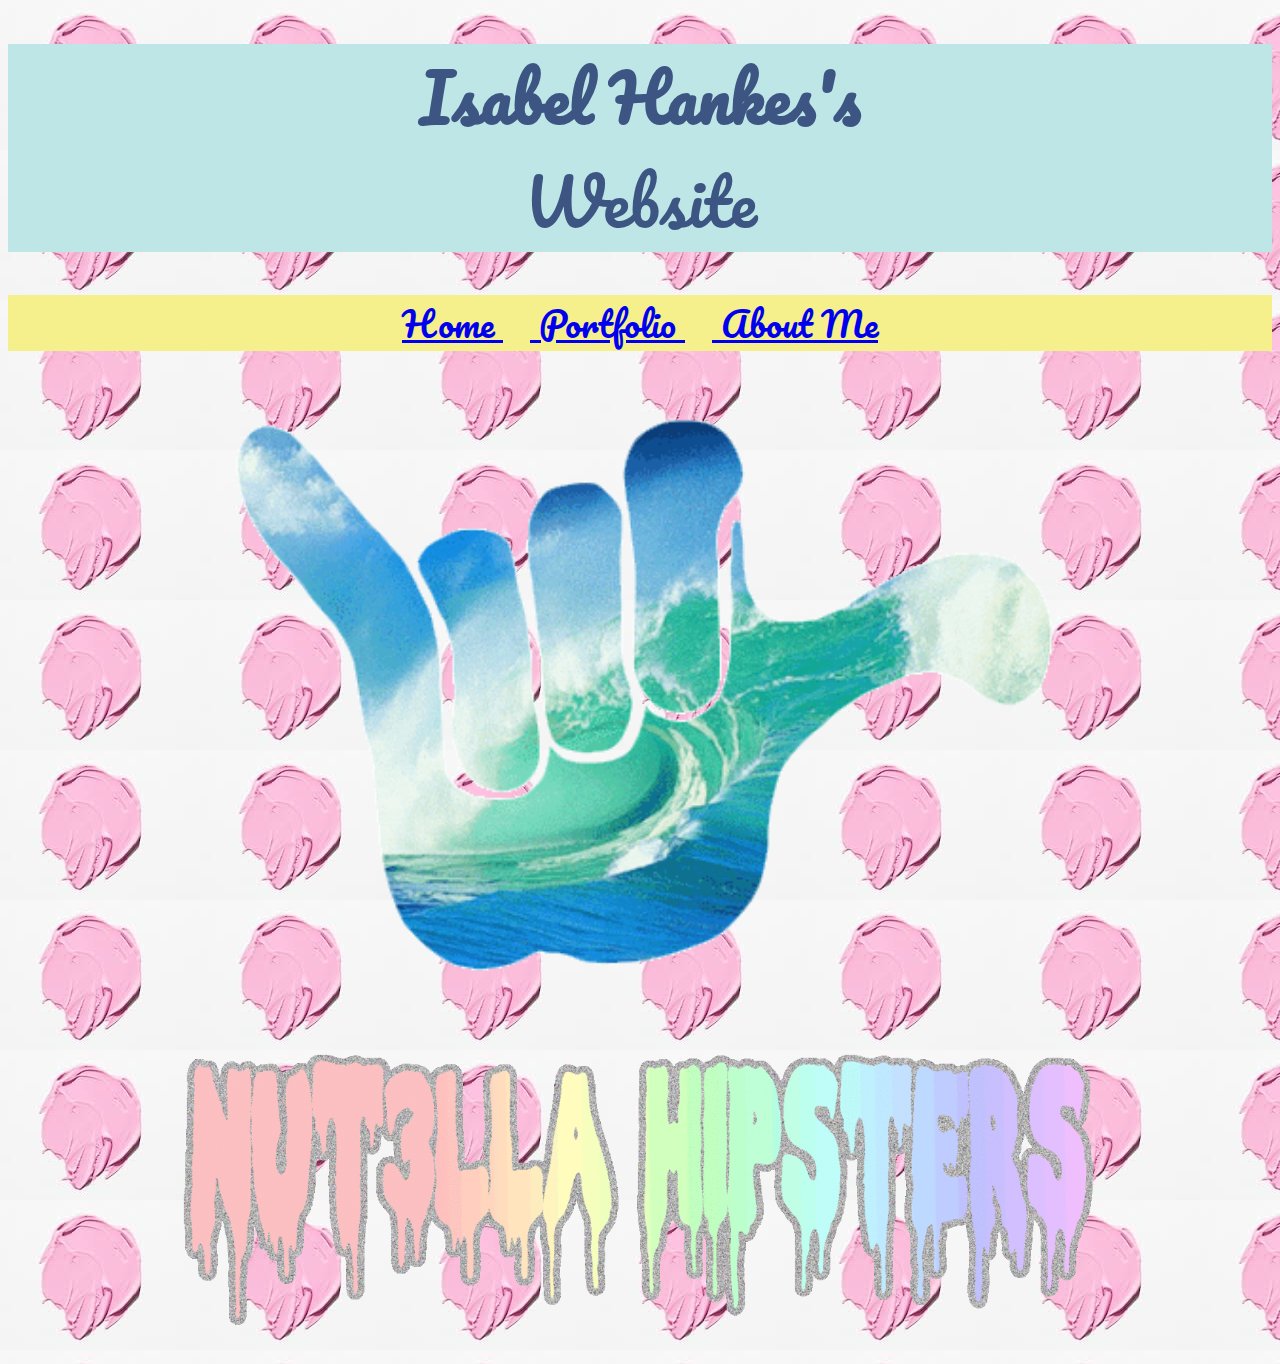
<file: index.html>
<!DOCTYPE html>
    <html>
        <head>
            <title>
                Isabel Hankes's GWC Portfolio
            </title>
            
            <link href='http://fonts.googleapis.com/css?family=Pacifico' rel='stylesheet' type='text/css'>
            <link href='http://fonts.googleapis.com/css?family=Arimo' rel='stylesheet' type='text/css'>

            <link rel = "stylesheet" href = "gwcportfoliostyle.css">
            <script src="gwcportfoliojavascript.js"></script>
        </head>
        <body background='frosting.jpg'>
        
            <h1 id="gwctitle" class = "header"><strong>Isabel Hankes's</strong><br> Website</h1>
            
            <div class = "menubar">
                <h3><a HREF = "gwc-home.html"> Home </a>   
                &nbsp;&nbsp;&nbsp;<a HREF = "gwc-portfolio.html"> Portfolio </a>
                &nbsp;&nbsp;&nbsp;<a HREF = "gwc-aboutme.html"> About Me </a></h3>
            </div>
            <!--
            <div class = "cityscroller">
                <img src="cityscrollerpic.png" id="cityscrollerimg" class="image">
            </div>-->
            <img src="shaka.gif" width="75%">
            <img src="hipster.gif" width="75%">
            
        </body>
    </html>
</file>
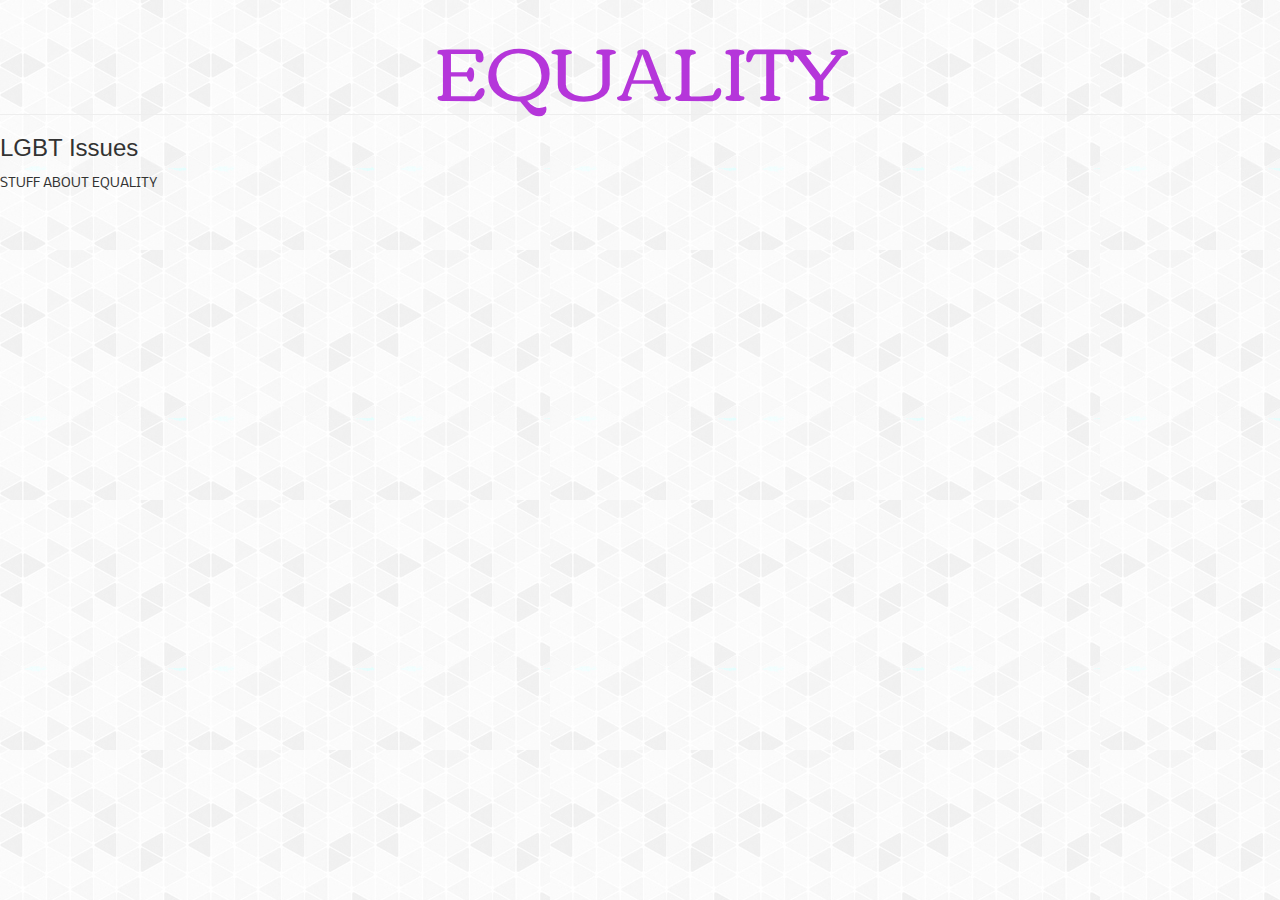
<file: lgbtLL_issues.html>
<!DOCTYPE HTML>
<html lang="en">
    <head>
        
        <meta charset="utf-8">
        <meta http-equiv="X-UA-Compatible" content="IE=edge">
        <meta name="viewport" content="width=device-width, initial-scale=1">
        
        <title>Equality: Lesbians</title>

        <link rel="stylesheet" href="http://maxcdn.bootstrapcdn.com/bootstrap/3.3.7/css/bootstrap.min.css">
        <link rel="stylesheet" href="supportacause.css">
        
        <script src="https://ajax.googleapis.com/ajax/libs/jquery/1.12.4/jquery.min.js"></script>
        <script src="http://maxcdn.bootstrapcdn.com/bootstrap/3.3.7/js/bootstrap.min.js"></script>
        
        <link href='http://fonts.googleapis.com/css?family=Corben:bold' rel='stylesheet' type='text/css'>
        <link href='http://fonts.googleapis.com/css?family=Nobile' rel='stylesheet' type='text/css'>

    </head>
    <body background="triangle.jpg">
        
        <div class="page-header">
          <h1>EQUALITY</h1>
        </div>
        <h3>LGBT Issues</h3>
        <p>STUFF ABOUT EQUALITY</p>
    
    </body>
</html>
</file>
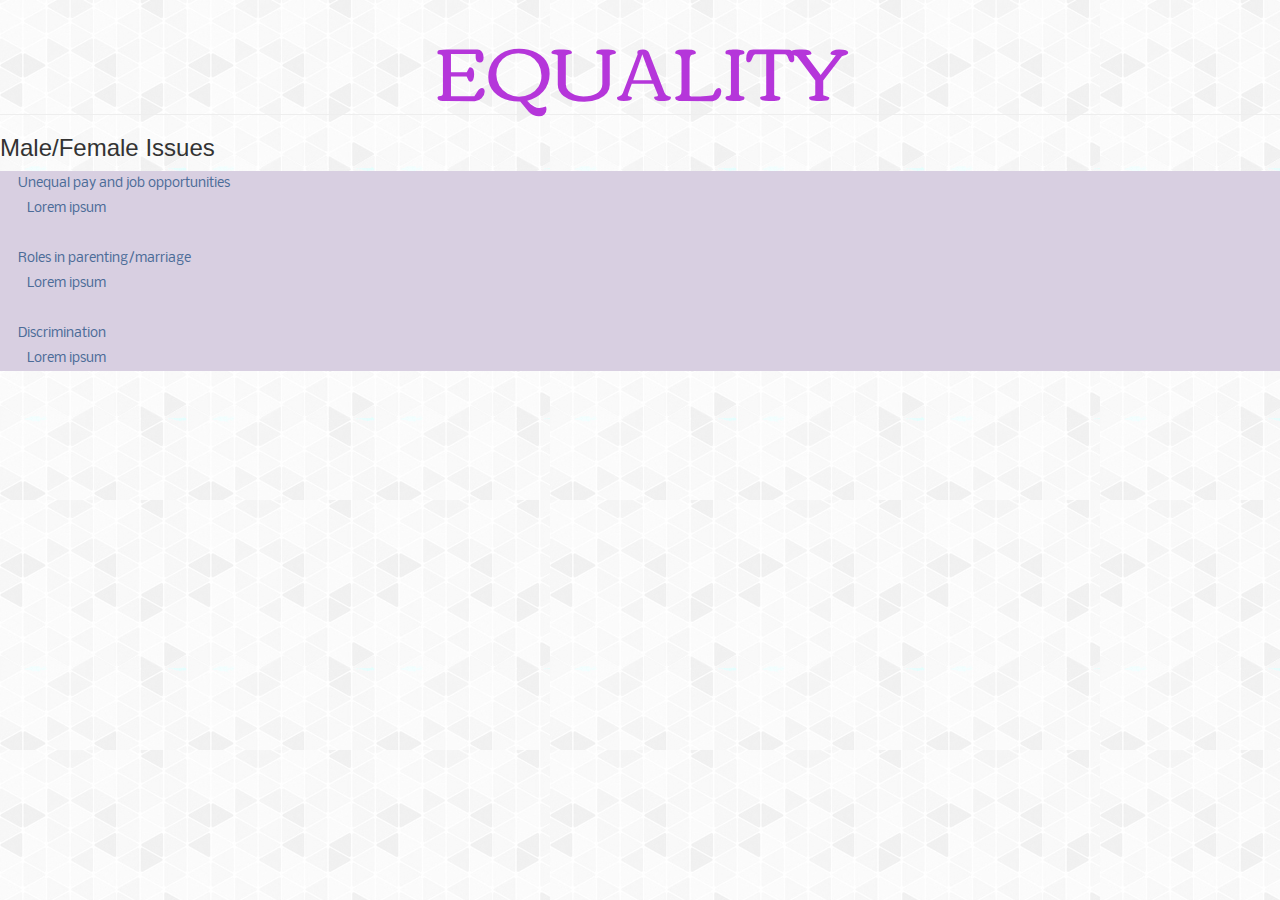
<file: male_female_issues.html>
<!DOCTYPE HTML>
<html lang="en">
    <head>
        
        <meta charset="utf-8">
        <meta http-equiv="X-UA-Compatible" content="IE=edge">
        <meta name="viewport" content="width=device-width, initial-scale=1">
        
        <title>Equality: Lesbians</title>

        <link rel="stylesheet" href="http://maxcdn.bootstrapcdn.com/bootstrap/3.3.7/css/bootstrap.min.css">
        <link rel="stylesheet" href="supportacause.css">
        
        <script src="https://ajax.googleapis.com/ajax/libs/jquery/1.12.4/jquery.min.js"></script>
        <script src="http://maxcdn.bootstrapcdn.com/bootstrap/3.3.7/js/bootstrap.min.js"></script>
        
        <link href='http://fonts.googleapis.com/css?family=Corben:bold' rel='stylesheet' type='text/css'>
        <link href='http://fonts.googleapis.com/css?family=Nobile' rel='stylesheet' type='text/css'>

    </head>
    <body background="triangle.jpg">
        
        <div class="page-header">
          <h1>EQUALITY</h1>
        </div>
        <h3>Male/Female Issues</h3>
        <p class=importantstuff>
        &nbsp;&nbsp;&nbsp;&nbsp;&nbsp;
        Unequal pay and job opportunities<br>
        &nbsp;&nbsp;&nbsp;&nbsp;&nbsp;&nbsp;&nbsp;&nbsp;
        Lorem ipsum<br><br>
        &nbsp;&nbsp;&nbsp;&nbsp;&nbsp;
        Roles in parenting/marriage<br>
        &nbsp;&nbsp;&nbsp;&nbsp;&nbsp;&nbsp;&nbsp;&nbsp;
        Lorem ipsum<br><br>
        &nbsp;&nbsp;&nbsp;&nbsp;&nbsp;
        Discrimination<br>
        &nbsp;&nbsp;&nbsp;&nbsp;&nbsp;&nbsp;&nbsp;&nbsp;
        Lorem ipsum</p>
    
    </body>
</html>
</file>
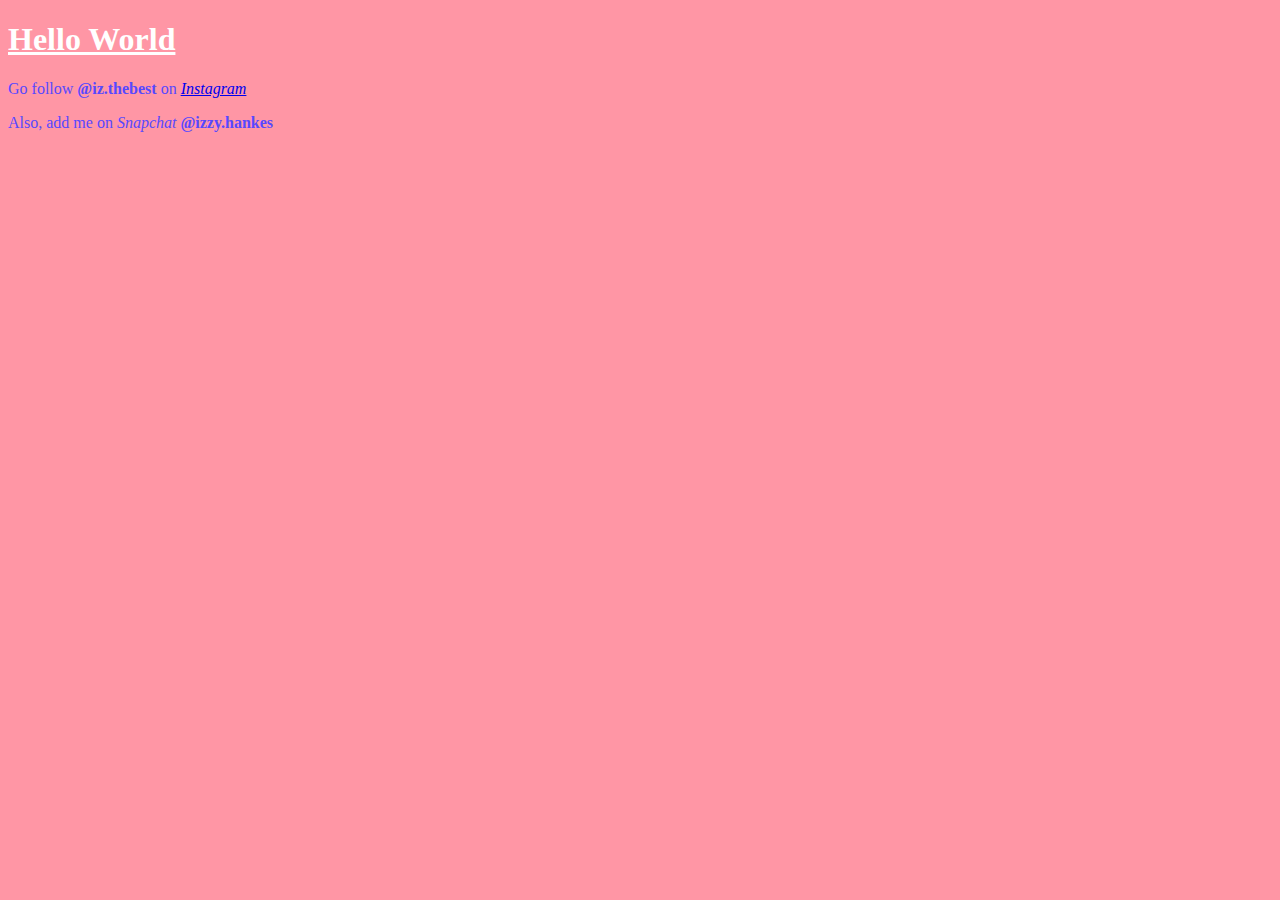
<file: mynewwebspage.html>
<!DOCTYPE html>
<html>
    <head>
        <title> Hello World </title>
        <style>
            body {background-color: rgb(255, 150, 165);}
            p{color: rgb(87, 72, 255);}
            h1 {color: rgb(255, 255, 255);}
        </style>
    </head>
    <body>
        <h1><u>Hello World</u></h1>
        <p> Go follow <strong>@iz.thebest</strong> on <a Href="https://www.instagram.com/iz.thebest"><i>Instagram</i></a> </p>
        <p> Also, add me on <i>Snapchat</i> <strong>@izzy.hankes</strong></p>
    </body>
</html>
</file>
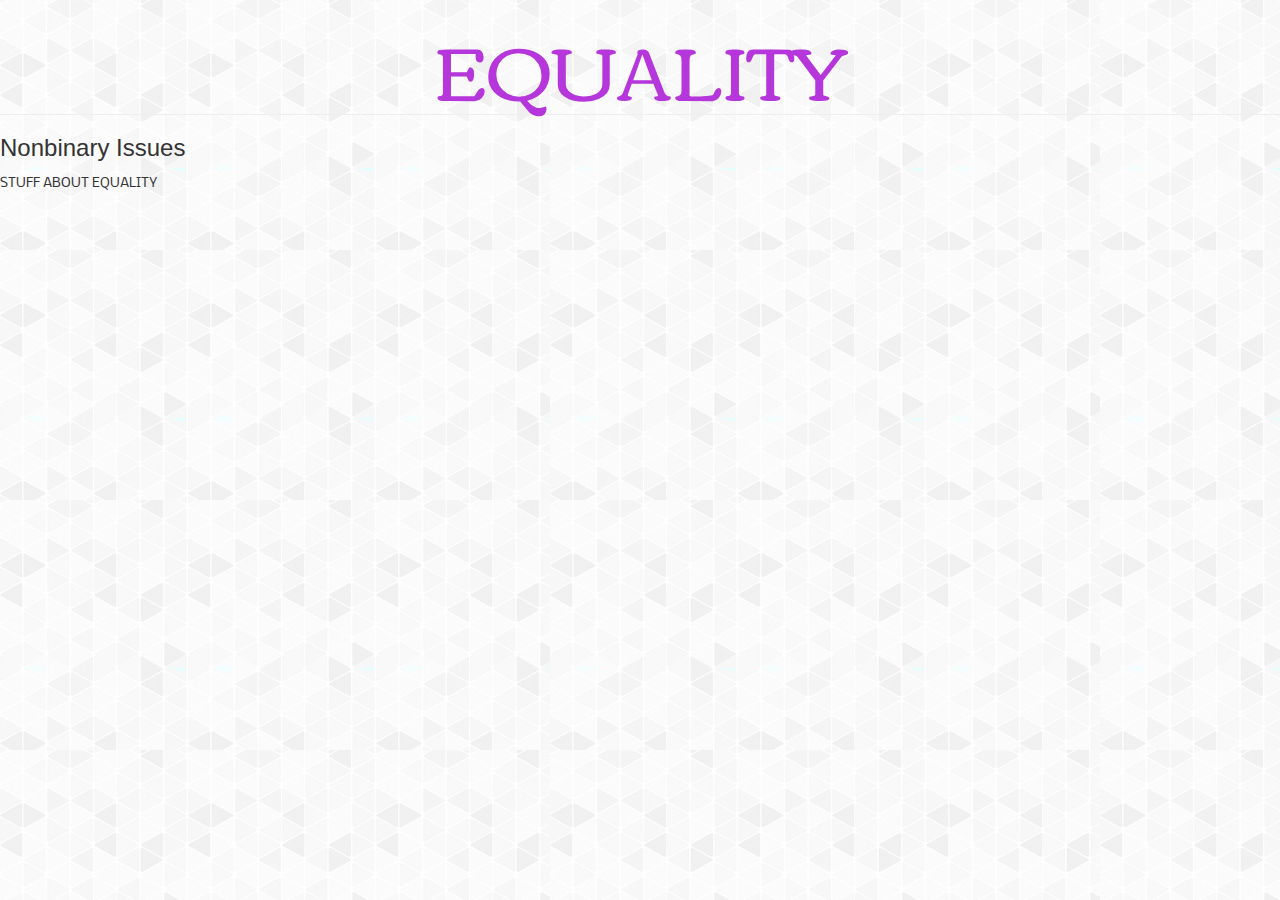
<file: nonbinary_issues.html>
<!DOCTYPE HTML>
<html lang="en">
    <head>
        
        <meta charset="utf-8">
        <meta http-equiv="X-UA-Compatible" content="IE=edge">
        <meta name="viewport" content="width=device-width, initial-scale=1">
        
        <title>Equality: Lesbians</title>

        <link rel="stylesheet" href="http://maxcdn.bootstrapcdn.com/bootstrap/3.3.7/css/bootstrap.min.css">
        <link rel="stylesheet" href="supportacause.css">
        
        <script src="https://ajax.googleapis.com/ajax/libs/jquery/1.12.4/jquery.min.js"></script>
        <script src="http://maxcdn.bootstrapcdn.com/bootstrap/3.3.7/js/bootstrap.min.js"></script>
        
        <link href='http://fonts.googleapis.com/css?family=Corben:bold' rel='stylesheet' type='text/css'>
        <link href='http://fonts.googleapis.com/css?family=Nobile' rel='stylesheet' type='text/css'>

    </head>
    <body background="triangle.jpg">
        
        <div class="page-header">
          <h1>EQUALITY</h1>
        </div>
        <h3>Nonbinary Issues</h3>
        <p>STUFF ABOUT EQUALITY</p>
    
    </body>
</html>
</file>
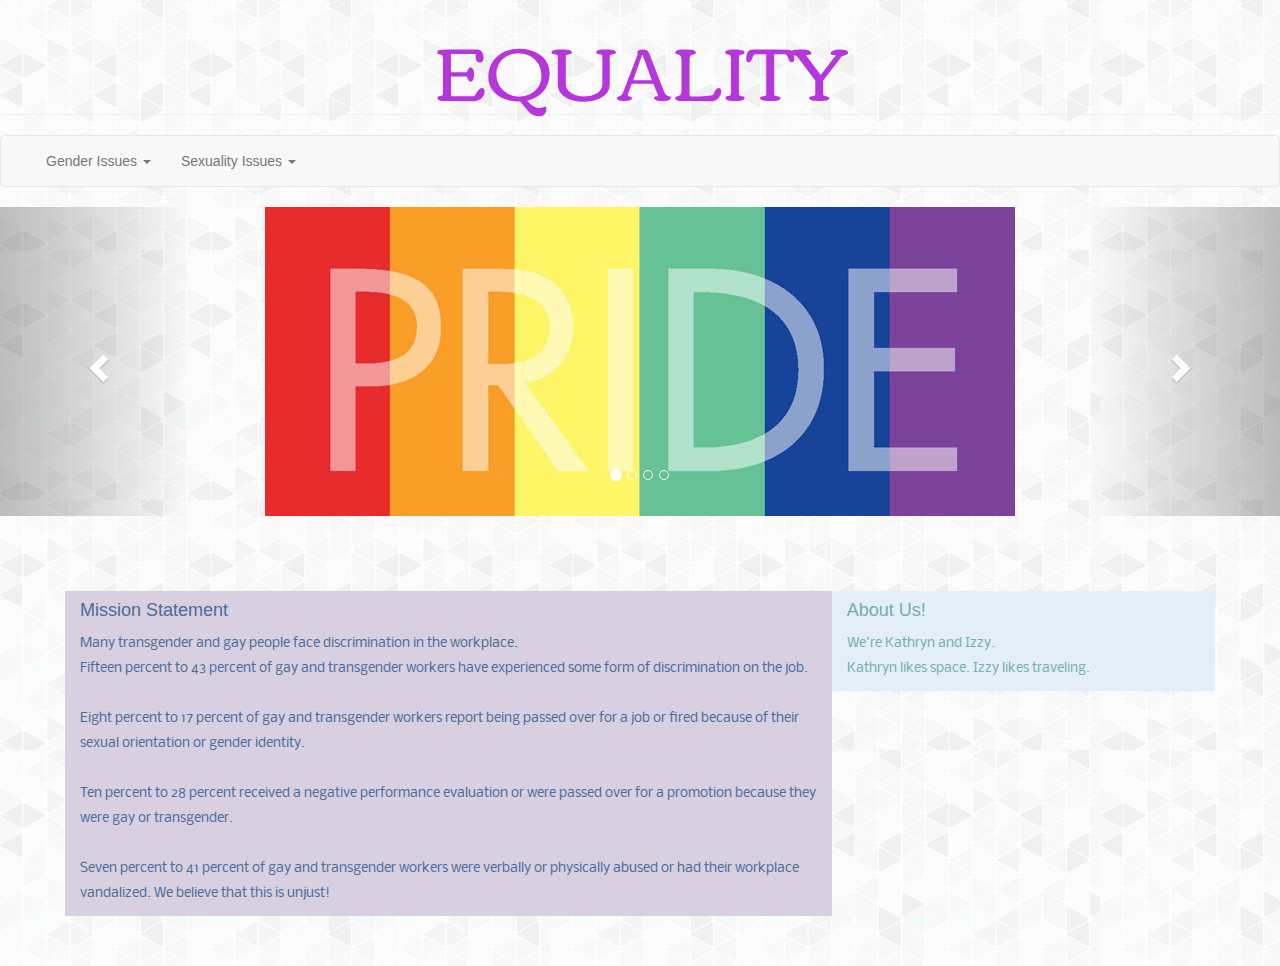
<file: supportacause-home.html>
<!DOCTYPE html>
<html lang="en">
  <head>
    <meta charset="utf-8">
    <meta http-equiv="X-UA-Compatible" content="IE=edge">
    <meta name="viewport" content="width=device-width, initial-scale=1">
    <!-- The above 3 meta tags *must* come first in the head; any other head content must come *after* these tags -->
    <title>Bootstrap 101 Template</title>

    <!-- Bootstrap -->
    <!-- <link href="css/bootstrap.min.css" rel="stylesheet"> -->
    <link rel="stylesheet" href="http://maxcdn.bootstrapcdn.com/bootstrap/3.3.7/css/bootstrap.min.css">
    <link rel="stylesheet" href="supportacause.css">
    <!-- HTML5 shim and Respond.js for IE8 support of HTML5 elements and media queries -->
    <!-- WARNING: Respond.js doesn't work if you view the page via file:// -->
    <!--[if lt IE 9]>
      <script src="https://oss.maxcdn.com/html5shiv/3.7.3/html5shiv.min.js"></script>
      <script src="https://oss.maxcdn.com/respond/1.4.2/respond.min.js"></script>
    <![endif]-->
    <!-- jQuery (necessary for Bootstrap's JavaScript plugins) -->
    <script src="https://ajax.googleapis.com/ajax/libs/jquery/1.12.4/jquery.min.js"></script>
    <!-- Include all compiled plugins (below), or include individual files as needed -->
    <script src="http://maxcdn.bootstrapcdn.com/bootstrap/3.3.7/js/bootstrap.min.js"></script>
    
    <link href='http://fonts.googleapis.com/css?family=Corben:bold' rel='stylesheet' type='text/css'>
    <link href='http://fonts.googleapis.com/css?family=Nobile' rel='stylesheet' type='text/css'>

  </head>
  <body background="triangle.jpg">
        
    <div class="page-header">
      <h1>EQUALITY</h1>
    </div>
<!--NAVIGATION BAR-->
    <nav class="navbar navbar-default">
      <div class="container-fluid">
        <!-- Collect the nav links, forms, and other content for toggling -->
        <div class="collapse navbar-collapse" id="bs-example-navbar-collapse-1">
          <ul class="nav navbar-nav">
            <li class="dropdown">
            <a  href="#" 
                class="dropdown-toggle"     
                data-toggle="dropdown" 
                role="button"   
                aria-haspopup="true"    
                aria-expanded="false">
            Gender Issues 
            <span class="caret"></span></a>
              <ul class="dropdown-menu">
                <li><a href="male_female_issues.html">
                Male and Female</a></li>
                <li><a href="transgender_issues.html">
                Transgender</a></li>
                <li><a href="nonbinary_issues.html">
                Non-Binary</a></li>
              </ul>
            <li><a 
                href="#" 
                class="dropdown-toggle" 
                data-toggle="dropdown" 
                role="button" 
                aria-haspopup="true" 
                aria-expanded="false">
            Sexuality Issues
            <span class="caret"></span></a>
                <ul class="dropdown-menu">
                <li><a href="lgbtLL_issues.html">
                Lesbian</a></li>
                <li><a href="#">
                Gay</a></li>
                <li><a href="#">
                Bisexual/Pansexual</a></li>
            </li>
            <li><a 
                href="#" 
                class="dropdown-toggle" 
                data-toggle="dropdown" 
                role="button" 
                aria-haspopup="true" 
                aria-expanded="false">
            Learn More
            <span class="caret"></span></a>
                <ul class="dropdown-menu">
                <li><a href="https://en.wikipedia.org/wiki/Gender_inequality">
                Gender Equality: Wikipedia</a></li>
                <li><a href="https://www.genderspectrum.org/quick-links/understanding-gender/ ">
                Understanding Gender: Gender Spectrum</a></li>
                <li><a href="http://www.transequality.org/issues">
                Transgender Issues: Transequality</a></li>
                <li><a href="https://www.americanprogress.org/issues/lgbt/news/2011/06/02/9872/gay-and-transgender-people-face-high-rates-of-workplace-discrimination-and-harassment/">
                Workplace Discrimination: American Progress</a></li>
            </li>
          </ul>
</nav>
 


 <div id="myCarousel" class="carousel slide" data-ride="carousel">
      <!-- Indicators -->
      <ol class="carousel-indicators">
        <li data-target="#myCarousel" data-slide-to="0" class="active"></li>
        <li data-target="#myCarousel" data-slide-to="1"></li>
        <li data-target="#myCarousel" data-slide-to="2"></li>
        <li data-target="#myCarousel" data-slide-to="3"></li>
      </ol>

      <!-- Wrapper for slides -->
      <div class="carousel-inner" role="listbox">
        <div class="item active">
          <img src="pride.jpg" alt="Chania">
        </div>

        <div class="item">
          <img src="heart.jpg" alt="Chania">
        </div>

        <div class="item">
          <img src="equality.jpg" alt="Flower">
        </div>

        <div class="item">
          <img src="hands.png" alt="Flower">
        </div>
      </div>

      <!-- Left and right controls -->
      <a class="left carousel-control" href="#myCarousel" role="button" data-slide="prev">
        <span class="glyphicon glyphicon-chevron-left" aria-hidden="true"></span>
        <span class="sr-only">Previous</span>
      </a>
      <a class="right carousel-control" href="#myCarousel" role="button" data-slide="next">
        <span class="glyphicon glyphicon-chevron-right" aria-hidden="true"></span>
        <span class="sr-only">Next</span>
      </a>
</div>
        
        
<p><br></p>
    <div class="row container-fluid">
    <div class="col-sm-8" id="miss">
        <h4>Mission Statement</h4>
        <p>
Many transgender and gay people face discrimination in the workplace.<br>
Fifteen percent to 43 percent of gay and transgender workers have experienced some form of discrimination on the job.<br>
<br>
Eight percent to 17 percent of gay and transgender workers report being passed over for a job or fired because of their sexual orientation or gender identity.<br>
<br>
Ten percent to 28 percent received a negative performance evaluation or were passed over for a promotion because they were gay or transgender.
<br><br>
Seven percent to 41 percent of gay and transgender workers were verbally or physically abused or had their workplace vandalized. We believe that this is unjust!

</p>
    </div>
    <div class="col-sm-4" id="abs">
        <h4>About Us!</h4>
        <p>We're Kathryn and Izzy.<br> Kathryn likes space. Izzy likes traveling.</p>
    </div>
</div>   



    
  </body>
</html>
</file>
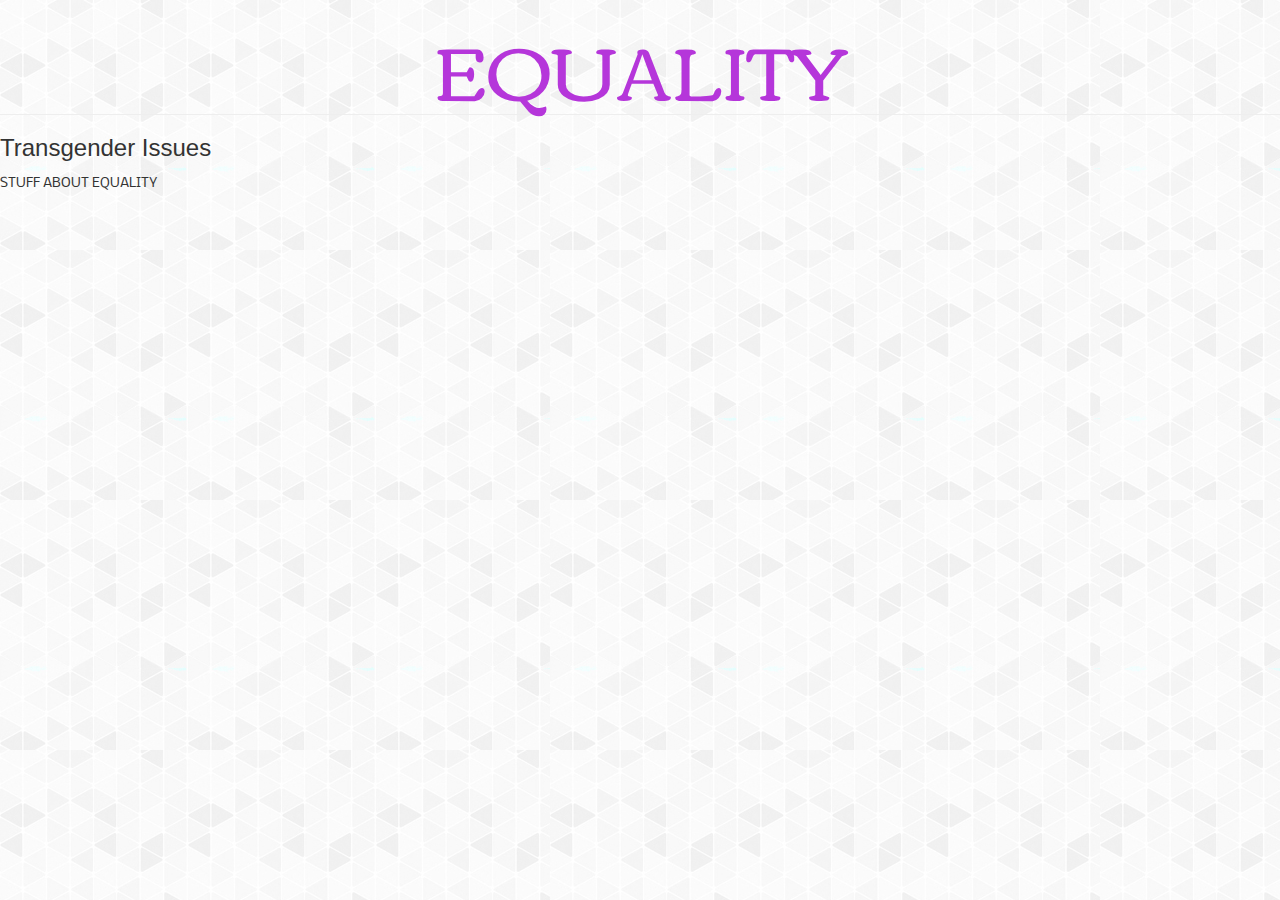
<file: transgender_issues.html>
<!DOCTYPE HTML>
<html lang="en">
    <head>
        
        <meta charset="utf-8">
        <meta http-equiv="X-UA-Compatible" content="IE=edge">
        <meta name="viewport" content="width=device-width, initial-scale=1">
        
        <title>Equality: Lesbians</title>

        <link rel="stylesheet" href="http://maxcdn.bootstrapcdn.com/bootstrap/3.3.7/css/bootstrap.min.css">
        <link rel="stylesheet" href="supportacause.css">
        
        <script src="https://ajax.googleapis.com/ajax/libs/jquery/1.12.4/jquery.min.js"></script>
        <script src="http://maxcdn.bootstrapcdn.com/bootstrap/3.3.7/js/bootstrap.min.js"></script>
        
        <link href='http://fonts.googleapis.com/css?family=Corben:bold' rel='stylesheet' type='text/css'>
        <link href='http://fonts.googleapis.com/css?family=Nobile' rel='stylesheet' type='text/css'>

    </head>
    <body background="triangle.jpg">
        
        <div class="page-header">
          <h1>EQUALITY</h1>
        </div>
        <h3>Transgender Issues</h3>
        <p>STUFF ABOUT EQUALITY</p>



</div>


    
    </body>
</html>
</file>
<file: gwcportfoliostyle.css>
h1 {
  font: 400 65px/1.6 'Pacifico', Georgia, serif;
}
h3 {
  font: 400 35px/1.6 'Pacifico', Georgia, serif;
}
 
p {
  font: 400 16px/1.6 'Arimo', Verdana, Helvetica, sans-serif;
  color: rgb(65, 140, 165);
}

 

body {
    text-align: center;
}
#gwctitle {
    color: rgb(60, 85, 130);
    background-color: rgb(190, 230, 230);
}
.menubar {
    background-color: rgb(245, 240, 140);
    color: pink;
}
.header {
    color: rgb(240, 110, 140); /*green*/
}
.projectlist {
    background-color: rgb(240, 180, 195);
}
.aboutme  {
    background-color: rgb(240, 180, 195);
}
#nickname {
    font-style: italic;
}
#cityscrollerimg {
    display: block;
    margin: auto;
    position: center;
    width: 398px;
    height: 292px;
}
</file>
<file: supportacause.css>
h1 {
	font-family: 'Corben', Georgia, Times, serif;
	font-size: 75px;
	line-height: 55px;
    text-align: center;
    color: #b536da;
}

p {
	font-family: 'Nobile', Helvetica, Arial, sans-serif;
	font-size: 13px;
	line-height: 25px;
}

.col-sm-8 {
    color: #4c6c98;
    background-color: #d8cfe1;
}

.importantstuff {
    color: #4c6c98;
    background-color: #d8cfe1;
}

.col-sm-4 {
    color: #74afad;
    background-color: #e3eef7;
}

.menubar{
    background: #ff6666;
}

.carousel-inner > .item > img {
    margin: 0 auto;
}

.row {
    margin: 50px;
    align:center;
}
</file>
